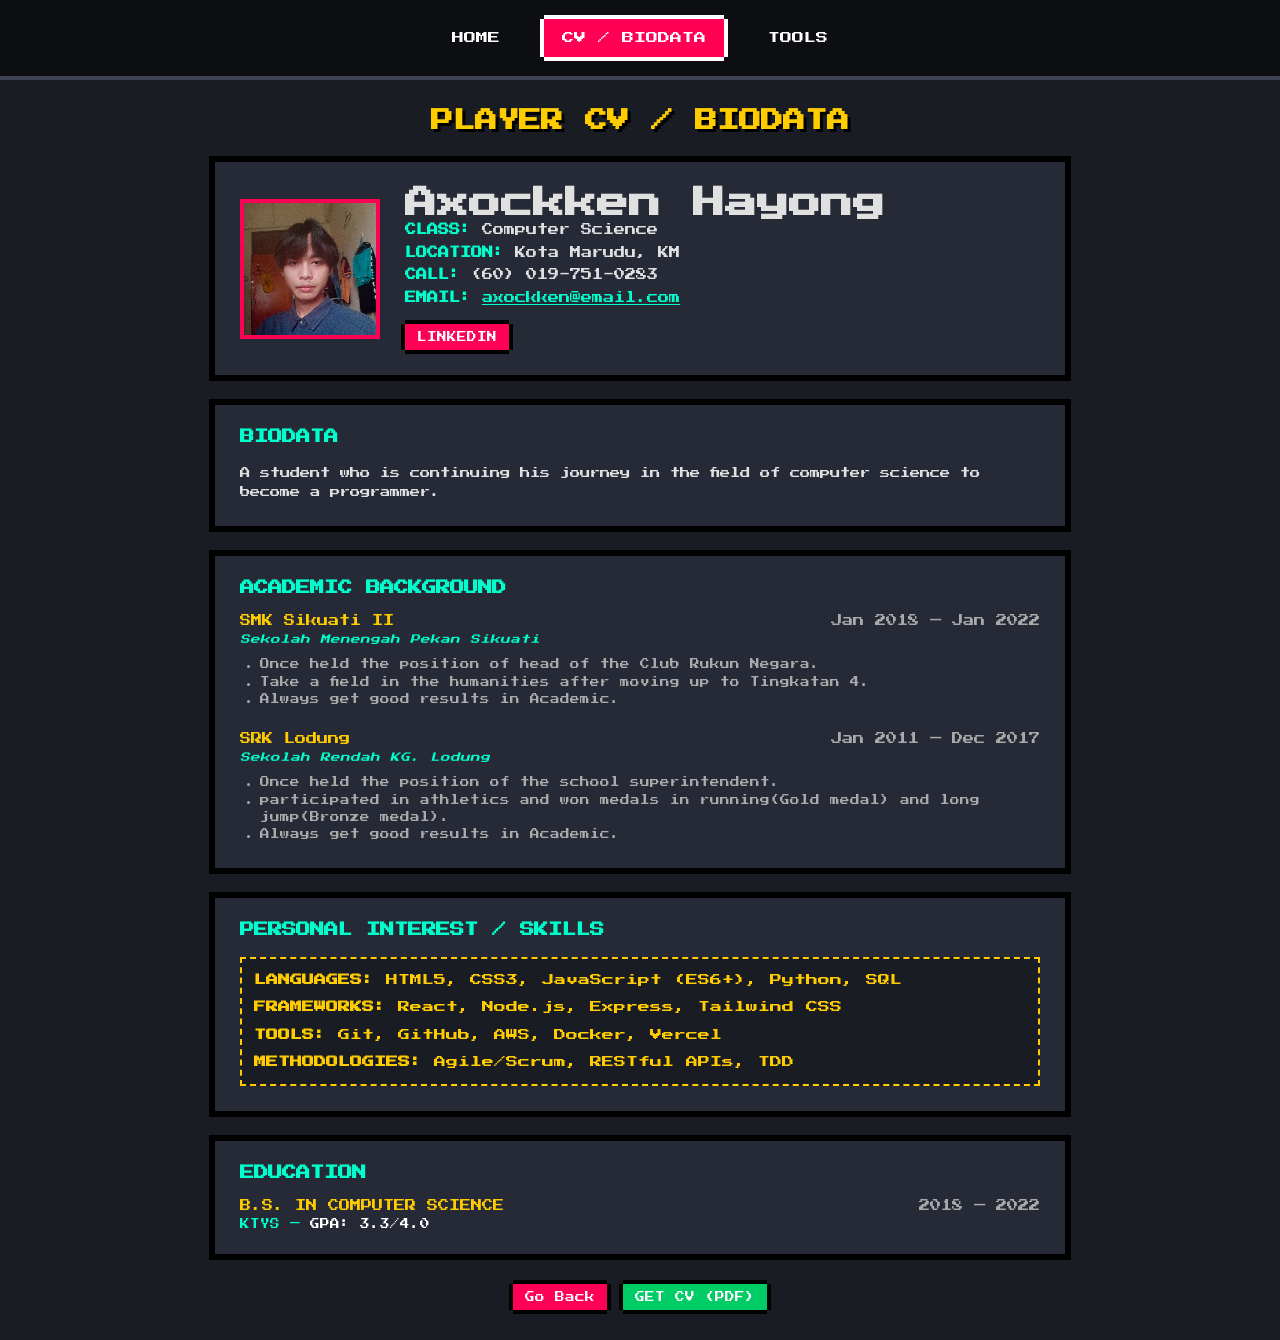
<file: cv.html>
<!DOCTYPE html>
<html>
<head>
    <title>Axockken Hayong - CV</title>
    <link rel="stylesheet" href="style.css">
</head>
<body>

    <nav class="navbar">
        <a href="index.html">HOME</a>
        <a href="cv.html" class="active">CV / BIODATA</a>
        <a href="Tools.html">TOOLS</a>
    </nav>

    <div class="container">
        <h2>PLAYER CV / BIODATA</h2>

        <!-- Header / Profile Card -->
        <div class="profile-card">
            <img src="./me.jpg" alt="Axockken Hayong" class="profile-img">
            <div class="profile-details">
                <h1>Axockken Hayong</h1>
                <p><strong>CLASS:</strong> Computer Science</p>
                <p><strong>LOCATION:</strong> Kota Marudu, KM</p>
                <p><strong>CALL:</strong> (60) 019-751-0283</p>
                <p><strong>EMAIL:</strong> <a href="mailto:axockken@email.com" style="color: #00ffcc;">axockken@email.com</a></p>
                
                <div class="cv-links">
                    <a href="https://linkedin.com" target="_blank" class="btn btn-sm">LINKEDIN</a>
                </div>
            </div>
        </div>

        <!-- Biodata Section -->
        <div class="tool-card">
            <h3>BIODATA</h3>
            <p style="font-size: 0.65rem; line-height: 1.8; color: #e0e0e0;">
                A student who is continuing his journey in the field of computer science to become a programmer.

            </p>
        </div>

        <!-- Academic Background Section -->
        <div class="tool-card">
            <h3>ACADEMIC BACKGROUND</h3>
            
            <div style="margin-bottom: 25px;">
                <p style="color: #ffcc00; font-size: 0.7rem; margin-bottom: 8px;">
                    SMK Sikuati II <span style="color: #aaa; float: right;">Jan 2018 — Jan 2022</span>
                </p>
                <p style="color: #00ffcc; font-size: 0.6rem; margin-bottom: 12px; font-style: italic;">
                    Sekolah Menengah Pekan Sikuati
                </p>
                <ul style="font-size: 0.6rem; line-height: 1.8; color: #aaa; padding-left: 20px;">
                    <li>Once held the position of head of the Club Rukun Negara.</li>
                    <li>Take a field in the humanities after moving up to Tingkatan 4.</li>
                    <li>Always get good results in Academic.</li>
                </ul>
            </div>

            <div>
                <p style="color: #ffcc00; font-size: 0.7rem; margin-bottom: 8px;">
                    SRK Lodung <span style="color: #aaa; float: right;">Jan 2011 — Dec 2017</span>
                </p>
                <p style="color: #00ffcc; font-size: 0.6rem; margin-bottom: 12px; font-style: italic;">
                    Sekolah Rendah KG. Lodung
                </p>
                <ul style="font-size: 0.6rem; line-height: 1.8; color: #aaa; padding-left: 20px;">
                    <li>Once held the position of the school superintendent.</li>
                    <li>participated in athletics and won medals in running(Gold medal) and long jump(Bronze medal).</li>
                    <li>Always get good results in Academic.</li>
                </ul>
            </div>
        </div>

        <!-- Personal Interest / Skills Section -->
        <div class="tool-card">
            <h3>PERSONAL INTEREST / SKILLS</h3>
            
            <div class="result" style="margin-top: 10px;">
                <p style="margin-bottom: 8px;"><strong>LANGUAGES:</strong> HTML5, CSS3, JavaScript (ES6+), Python, SQL</p>
                <p style="margin-bottom: 8px;"><strong>FRAMEWORKS:</strong> React, Node.js, Express, Tailwind CSS</p>
                <p style="margin-bottom: 8px;"><strong>TOOLS:</strong> Git, GitHub, AWS, Docker, Vercel</p>
                <p><strong>METHODOLOGIES:</strong> Agile/Scrum, RESTful APIs, TDD</p>
            </div>
        </div>

        <!-- Education Section -->
        <div class="tool-card">
            <h3>EDUCATION</h3>
            <p style="color: #ffcc00; font-size: 0.7rem; margin-bottom: 8px;">
                B.S. IN COMPUTER SCIENCE <span style="color: #aaa; float: right;">2018 — 2022</span>
            </p>
            <p style="color: #00ffcc; font-size: 0.6rem;">
                KTYS — <span style="color: #fff;">GPA: 3.3/4.0</span>
            </p>
        </div>

       <!-- Action Buttons -->
        <div style="text-align: center; margin-top: 25px;">
            <a href="Personalinfo.html" class="btn-sm">Go Back</a>
            <a href="cv.pdf" download class="btn-sm btn-alt">GET CV (PDF)</a>
        </div>
    </div> 
</body>
</html>
</file>
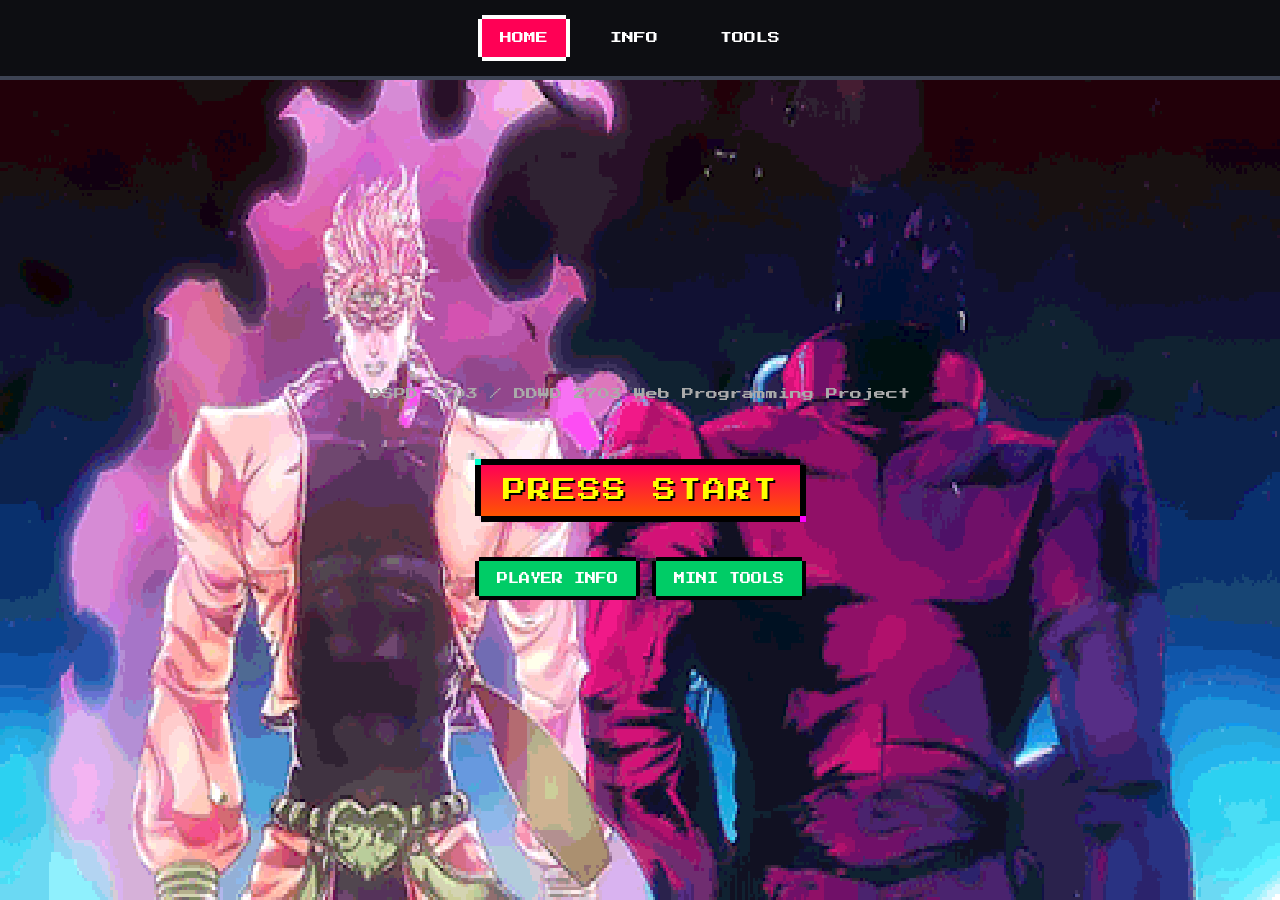
<file: Main.html>
<!DOCTYPE html>
<html>
<head>
    <title>Pixel Web - Home</title>
    <link rel="stylesheet" href="style.css">
    <style>
body {
  background-image: url('jotaro.gif');
  background-repeat: no-repeat;
  background-attachment: fixed;
  background-size: 100% 100%;
}
</style>

</head>
<body>
    <nav class="navbar">
        <a href="Main.html" class="active">HOME</a>
        <a href="Personalinfo.html">INFO</a>
        <a href="Tools.html">TOOLS</a>
    </nav>

    <div class="hero" id="heroSection">
        <p>DSPD 1703 / DDWD 2703 Web Programming Project</p>
    
    <button onclick="startGame()" class="btn btn-large">PRESS START</button>
        
        
        <div class="cta-buttons">
            <a href="Personalinfo.html" class="btn btn-alt">PLAYER INFO</a>
            <a href="Tools.html" class="btn btn-alt">MINI TOOLS</a>
        </div>
    </div>

    <!-- Arcade Fighter Canvas -->
    <div id="gameContainer" class="game-container" style="display: none;">
        <div class="game-header">
            <div class="health-bar-container">
                <div id="p1Health" class="health-fill p1-fill"></div>
            </div>
            <span id="gameTimer">10</span>
            <div class="health-bar-container">
                <div id="p2Health" class="health-fill p2-fill"></div>
            </div>
        </div>

        <canvas id="gameCanvas" width="300" height="200"></canvas>

        <div class="game-controls-info">
            <p><strong>P1 (Teal):</strong> A/D = Move | W = Jump | SPACE = Attack</p>
            <p><strong>P2 (Red):</strong> ARROWS = Move/Jump | ENTER = Attack</p>
            <button onclick="stopGame()" class="btn-sm" style="margin-top: 10px;">EXIT GAME</button>
        </div>
    </div>

    <script src="game.js"></script>
</body>
</html>
</file>
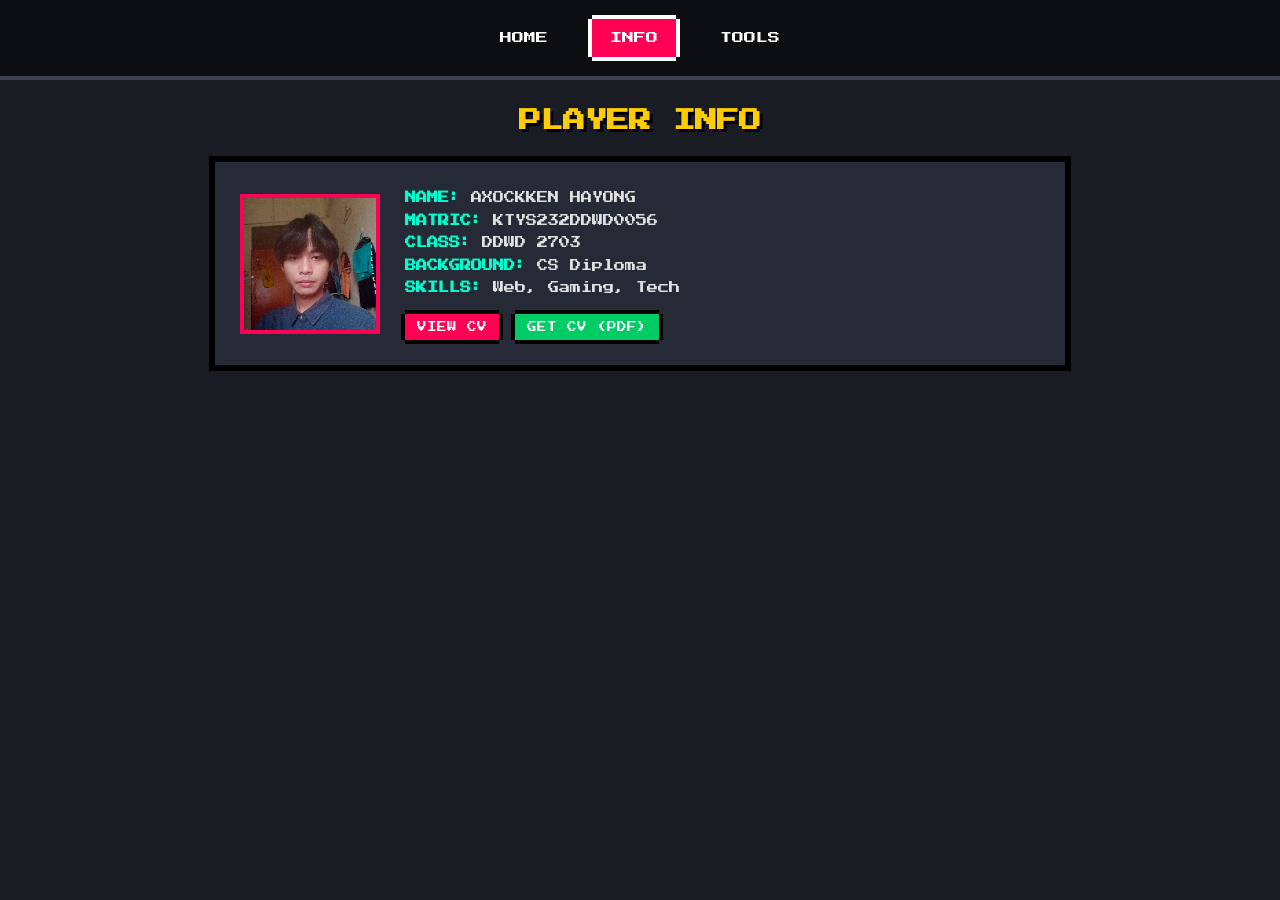
<file: Personalinfo.html>
<!DOCTYPE html>
<html>
<head>
    <title>Pixel Web - Personal Info</title>
    <link rel="stylesheet" href="style.css">
</head>
<body>
    <nav class="navbar">
        <a href="Main.html">HOME</a>
        <a href="Personalinfo.html" class="active">INFO</a>
        <a href="Tools.html">TOOLS</a>
    </nav>

    <div class="container">
        <h2>PLAYER INFO</h2>
        <div class="profile-card">
            <img src="./me.jpg" alt="Profile Photo" class="profile-img">
            <div class="profile-details">
                <p><strong>NAME:</strong> AXOCKKEN HAYONG</p>
                <p><strong>MATRIC:</strong> KTYS232DDWD0056</p>
                <p><strong>CLASS:</strong> DDWD 2703</p>
                <p><strong>BACKGROUND:</strong> CS Diploma</p>
                <p><strong>SKILLS:</strong> Web, Gaming, Tech</p>
                <div class="cv-links">
                    <a href="cv.html" class="btn-sm">VIEW CV</a>
                    <a href="cv.pdf" download class="btn-sm btn-alt">GET CV (PDF)</a>
                </div>
            </div>
        </div>
    </div>
</body>
</html>
</file>
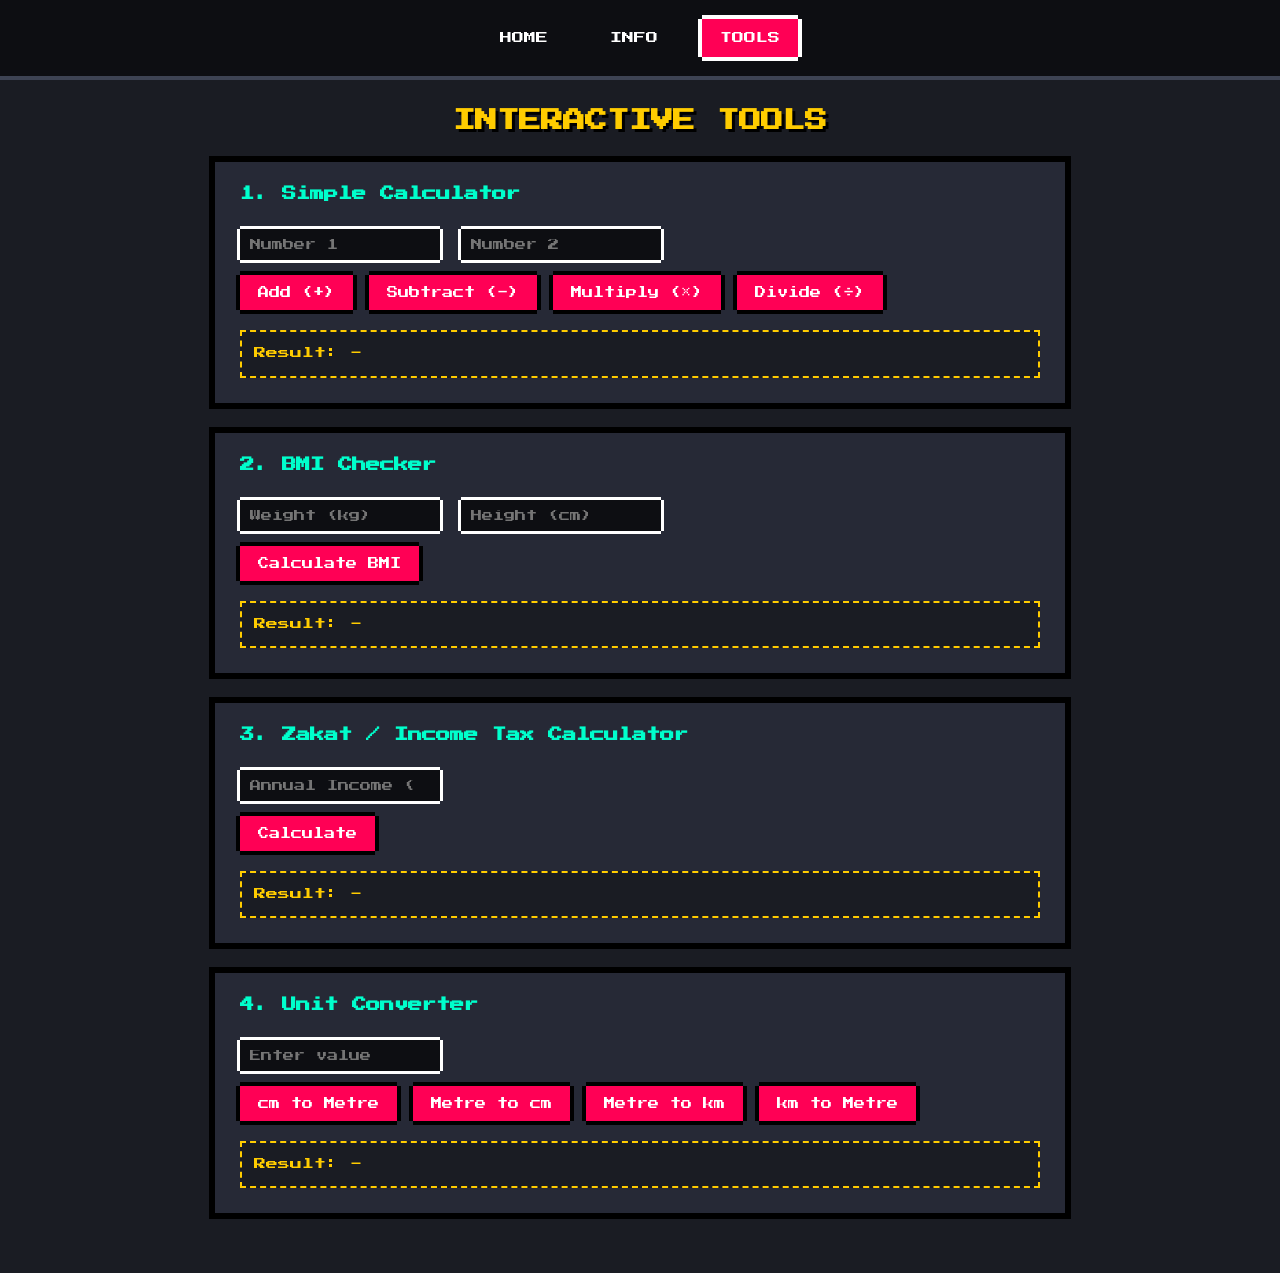
<file: Tools.html>
<!DOCTYPE html>
<html>
<head>
    <title>Useful Tools</title>
    <link rel="stylesheet" href="style.css">
</head>
<body>
    <nav class="navbar">
        <a href="Main.html">HOME</a>
        <a href="Personalinfo.html">INFO</a>
        <a href="Tools.html" class="active">TOOLS</a>
    </nav>

    <div class="container">
        <h2>INTERACTIVE TOOLS</h2>

        <div class="tool-card">
            <h3>1. Simple Calculator</h3>
            <input type="number" id="calcNum1" placeholder="Number 1">
            <input type="number" id="calcNum2" placeholder="Number 2"><br>
            <button onclick="calculate('+')">Add (+)</button>
            <button onclick="calculate('-')">Subtract (-)</button>
            <button onclick="calculate('*')">Multiply (×)</button>
            <button onclick="calculate('/')">Divide (÷)</button>
            <p id="calcResult" class="result">Result: -</p>
        </div>

        <div class="tool-card">
            <h3>2. BMI Checker</h3>
            <input type="number" id="bmiWeight" placeholder="Weight (kg)">
            <input type="number" id="bmiHeight" placeholder="Height (cm)"><br>
            <button onclick="checkBMI()">Calculate BMI</button>
            <p id="bmiResult" class="result">Result: -</p>
        </div>

        <div class="tool-card">
            <h3>3. Zakat / Income Tax Calculator</h3>
            <input type="number" id="annualIncome" placeholder="Annual Income (MYR)"><br>
            <button onclick="calcZakatTax()">Calculate</button>
            <p id="zakatTaxResult" class="result">Result: -</p>
        </div>

        <div class="tool-card">
            <h3>4. Unit Converter</h3>
            <input type="number" id="unitInput" placeholder="Enter value"><br>
            <button onclick="convertUnit('cmToM')">cm to Metre</button>
            <button onclick="convertUnit('mToCm')">Metre to cm</button>
            <button onclick="convertUnit('mToKm')">Metre to km</button>
            <button onclick="convertUnit('kmToM')">km to Metre</button>
            <p id="unitResult" class="result">Result: -</p>
        </div>
    </div>

    <script src="script.js"></script>
</body>
</html>
</file>
<file: style.css>
/* Import Google Pixel Font */
@import url('https://fonts.googleapis.com/css2?family=Press+Start+2P&display=swap');

* {
    box-sizing: border-box;
    font-family: 'Press Start 2P', monospace; /* 8-bit retro font */
    margin: 0;
    padding: 0;
    image-rendering: pixelated; /* Crisp image rendering for pixel art */
}

body {
    background-color: #1a1c23; /* Dark arcade background */
    color: #e0e0e0;
    min-height: 100vh;
    display: flex;
    flex-direction: column;
}

/* Retro Navigation Bar */
.navbar {
    background-color: #0d0e12;
    padding: 1.2rem;
    text-align: center;
    border-bottom: 4px solid #3d4353;
}

.navbar a {
    color: #fff;
    text-decoration: none;
    padding: 10px 15px;
    margin: 0 5px;
    font-size: 0.75rem;
    display: inline-block;
    border: 3px solid transparent;
}

.navbar a.active, .navbar a:hover {
    background-color: #ff0055;
    color: #fff;
    /* Pixel border shadow effect */
    box-shadow: -4px 0 0 0 #fff, 4px 0 0 0 #fff, 0 -4px 0 0 #fff, 0 4px 0 0 #fff;
}

/* Centered Hero Section (Home Page) */
.hero {
    flex: 1;
    display: flex;
    flex-direction: column;
    justify-content: center;
    align-items: center;
    text-align: center;
    padding: 40px 20px;
}

.hero h1 { 
    font-size: 1.8rem; 
    line-height: 1.5;
    margin-bottom: 20px; 
    color: #00ffcc;
    text-shadow: 4px 4px #ff0055;
}

.hero p { 
    color: #aaa; 
    font-size: 0.75rem;
    line-height: 1.8;
    margin-bottom: 35px; 
}

/* Arcade Buttons */
.cta-buttons {
    display: flex;
    /*flex-direction: column; /* Stacks buttons neatly vertically */
    align-items: center;
    gap: 25px;              /* Creates a 25px space between each button */
    margin-top: 20px;
    display: flex;
    gap: 20px;
    flex-wrap: wrap;
    justify-content: center;

}

.btn, .btn-alt, .btn-sm, button {
    display: inline-block;
    padding: 12px 18px;
    background-color: #ff0055;
    color: #fff;
    text-decoration: none;
    font-size: 0.7rem;
    border: none;
    cursor: pointer;
    /* Pixel Border Technique */
    box-shadow: -4px 0 0 0 #000, 4px 0 0 0 #000, 0 -4px 0 0 #000, 0 4px 0 0 #000;
    transition: transform 0.1s ease;
}

.btn-alt { 
    background-color: #00cc66; 
}

.btn-sm { 
    font-size: 0.6rem; 
    padding: 8px 12px; 
}
/* Extra Large Arcade Button - Vibrant Neon Version */
.btn-large {
    font-size: 1.45rem;
    padding: 14px 22px;
    letter-spacing: 2px;
    
    /* Neon Color Gradient & Glow Effect */
    background: linear-gradient(180deg, #ff0055 0%, #ff5500 100%);
    color: #ffff00; /* Bright Arcade Yellow Text */
    text-shadow: 2px 2px #000;
    
    /* Thick Retro Layered Pixel Border */
    box-shadow: 
        -6px 0 0 0 #000, 
         6px 0 0 0 #000, 
         0 -6px 0 0 #000, 
         0 6px 0 0 #000,
        -6px -6px 0 0 #00ffcc, /* Cyan Top-Left Accent */
         6px  6px 0 0 #ff00ff; /* Magenta Bottom-Right Accent */

    /* Centering & Spacing */
    display: block;
    width: fit-content;
    margin: 25px auto;
    cursor: pointer;
    border: none;
    text-decoration: none;
    transition: transform 0.1s ease, filter 0.1s ease;
}

/* Hover Effect - Electric Cyan/Yellow Shift */
.btn-large:hover {
    background: linear-gradient(180deg, #00ffcc 0%, #0099ff 100%);
    color: #ffffff;
    filter: brightness(1.2);
    transform: scale(1.05);
    box-shadow: 
        -6px 0 0 0 #000, 
         6px 0 0 0 #000, 
         0 -6px 0 0 #000, 
         0 6px 0 0 #000,
        -6px -6px 0 0 #ffff00, /* Yellow Accent */
         6px  6px 0 0 #ff0055; /* Hot Pink Accent */
}

/* Click/Press Down Effect */
.btn-large:active {
    transform: scale(0.98) translate(2px, 2px);
    filter: brightness(0.9);
}

.btn:hover, .btn-alt:hover, .btn-sm:hover, .btn-large:hover, button:hover {
    transform: translate(-2px, -2px);
    filter: brightness(1.2);
}

.btn:active, .btn-alt:active, button:active {
    transform: translate(2px, 2px);
}

/* Layout Containers */
.container {
    max-width: 850px;
    width: 90%;
    margin: 30px auto;
}

.container h2 {
    text-align: center;
    color: #ffcc00;
    margin-bottom: 30px;
    font-size: 1.4rem;
    text-shadow: 3px 3px #000;
}

/* Pixel Card Container */
.profile-card, .tool-card {
    background-color: #262936;
    padding: 25px;
    margin-bottom: 30px;
    /* Custom Pixel Outer Border */
    box-shadow: 
        -6px 0 0 0 #000, 
        6px 0 0 0 #000, 
        0 -6px 0 0 #000, 
        0 6px 0 0 #000,
        -6px -6px 0 0 #000,
        6px -6px 0 0 #000,
        -6px 6px 0 0 #000,
        6px 6px 0 0 #000;
}

.profile-card {
    display: flex;
    gap: 25px;
    align-items: center;
    flex-wrap: wrap;
}

.profile-img {
    width: 140px;
    height: 140px;
    object-fit: cover;
    border: 4px solid #ff0055;
}

.profile-details p {
    font-size: 0.7rem;
    line-height: 2;
    color: #e0e0e0;
}

.profile-details strong {
    color: #00ffcc;
}

.cv-links {
    margin-top: 15px;
}

/* Tool Cards & Inputs */
.tool-card h3 {
    font-size: 0.9rem;
    color: #00ffcc;
    margin-bottom: 20px;
}

input {
    background-color: #0d0e12;
    color: #00ffcc;
    padding: 10px;
    margin: 8px 5px 15px 0;
    width: 200px;
    border: none;
    font-size: 0.7rem;
    outline: none;
    box-shadow: -3px 0 0 0 #fff, 3px 0 0 0 #fff, 0 -3px 0 0 #fff, 0 3px 0 0 #fff;
}

.result {
    font-size: 0.75rem;
    margin-top: 20px;
    color: #ffcc00;
    line-height: 1.6;
    background-color: #1a1c23;
    padding: 12px;
    border: 2px dashed #ffcc00;
}

/* Fighting Game Layout */
.game-container {
    flex: 1;
    display: flex;
    flex-direction: column;
    justify-content: center;
    align-items: center;
    padding: 20px;
}

.game-header {
    width: 400px;
    display: flex;
    justify-content: space-between;
    align-items: center;
    margin-bottom: 12px;
}

.health-bar-container {
    width: 150px;
    height: 16px;
    background-color: #333;
    border: 2px solid #fff;
    box-shadow: -3px 0 0 0 #000, 3px 0 0 0 #000, 0 -3px 0 0 #000, 0 3px 0 0 #000;
}

.health-fill {
    height: 100%;
    transition: width 0.1s linear;
}

.p1-fill { background-color: #00ffcc; width: 100%; }
.p2-fill { background-color: #ff0055; width: 100%; float: right; }

#gameTimer {
    color: #ffcc00;
    font-size: 0.9rem;
}

#gameCanvas {
    background-color: #111318;
    border: 4px solid #ffcc00;
    box-shadow: -4px 0 0 0 #000, 4px 0 0 0 #000, 0 -4px 0 0 #000, 0 4px 0 0 #000;


    /* Set the rendered visual size */
    width: 800px;
    height: 400px;

    /* CRITICAL: Keeps pixel art sharp instead of blurry when scaled up */
    image-rendering: pixelated;
    image-rendering: crisp-edges;
}

.game-controls-info {
    margin-top: 12px;
    text-align: center;
    font-size: 0.5rem;
    color: #aaa;
    line-height: 1.8;
}

.game-instructions {
    margin-top: 15px;
    font-size: 0.55rem;
    color: #00ffcc;
}
</file>
